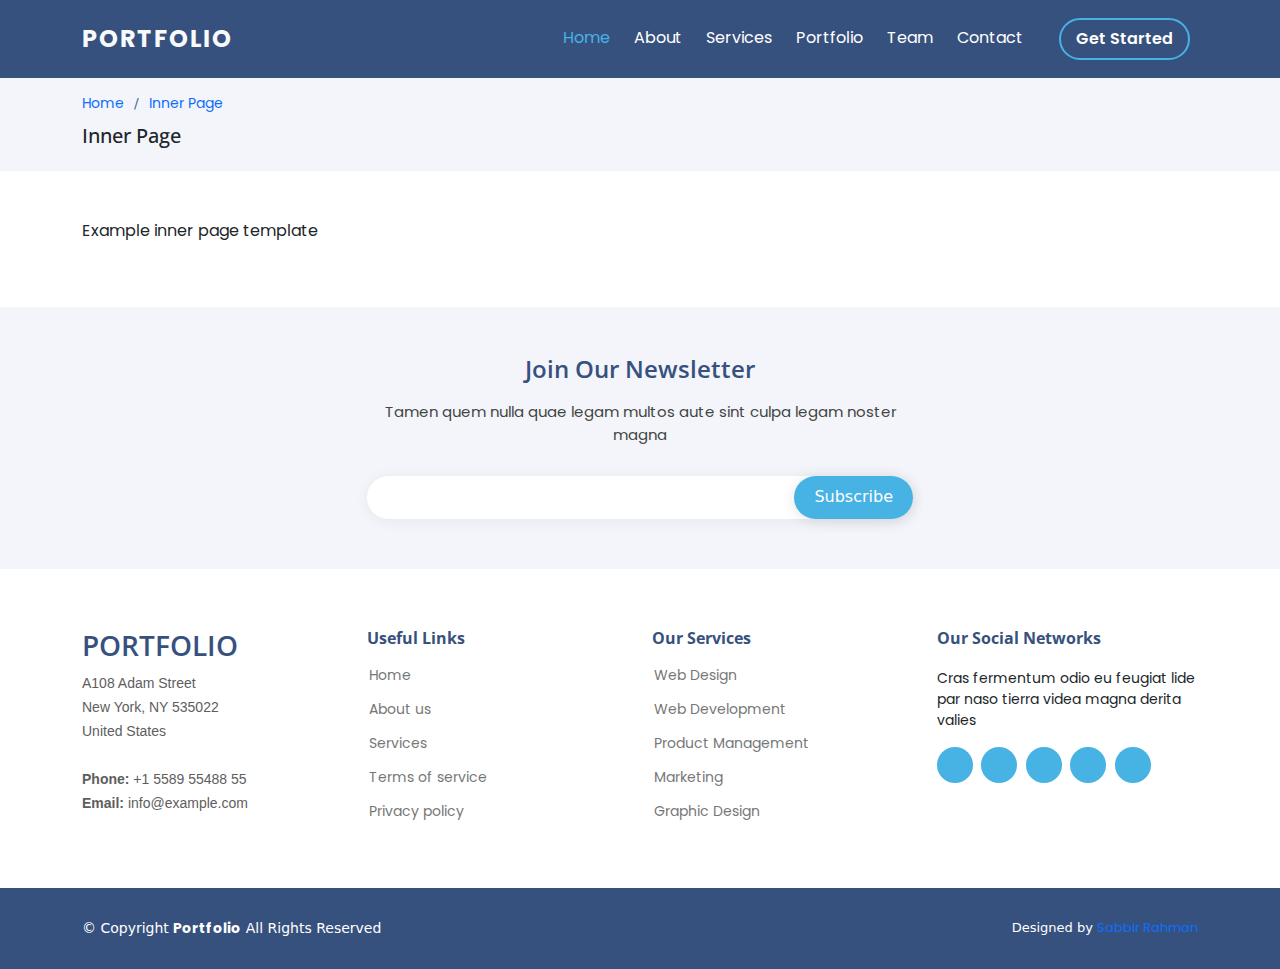
<file: inner-page.html>
<!DOCTYPE html>
<html lang="en">

<head>
  <meta charset="UTF-8">
  <meta name="viewport" content="width=device-width, initial-scale=1.0">
  <title>Assignment-2</title>
  <!-- Font-awesone -->
  <link rel="stylesheet" href="https://cdnjs.cloudflare.com/ajax/libs/font-awesome/6.4.0/css/all.min.css">
  <!-- Google Fonts -->
  <link
    href="https://fonts.googleapis.com/css2?family=Open+Sans:ital,wght@0,300;0,400;0,500;0,600;0,700;0,800;1,300;1,400;1,500;1,600;1,700;1,800&family=Poppins:ital,wght@0,100;0,200;0,300;0,400;0,500;0,600;0,700;0,800;0,900;1,100;1,200;1,300;1,400;1,500;1,600;1,700;1,800;1,900&display=swap"
    rel="stylesheet">
  <link rel="stylesheet" href="assist/vendor/bootstrap/css/bootstrap.min.css">
  <link rel="stylesheet" href="assist/css/style.css">
  <link rel="stylesheet" href="assist/css/responsive.css">
</head>

<body>
    <!-- This is Header Section -->
    <header class="header">
      <nav class="navbar navbar-expand-lg py-3 container-fluid">
        <div class="container">
          <a class="navbar-brand text-light fs-4 fw-bold -> logo" href="index.html">PORTFOLIO</a>
          <button class="navbar-toggler" type="button" data-bs-toggle="collapse" data-bs-target="#navbarNav"
            aria-controls="navbarNav" aria-expanded="false" aria-label="Toggle navigation">
            <span class="navbar-toggler-icon"></span>
          </button>
          <div class="collapse navbar-collapse" id="navbarNav">
            <ul class="navbar-nav -> ms-auto">
              <li class="nav-item me-2">
                <a class="nav-link active" aria-current="page" href="#hero">Home</a>
              </li>
              <li class="nav-item me-2">
                <a class="nav-link" href="#about">About</a>
              </li>
              <li class="nav-item me-2">
                <a class="nav-link" href="#services">Services</a>
              </li>
              <li class="nav-item me-2">
                <a class="nav-link" href="#portfolio">Portfolio</a>
              </li>
              <li class="nav-item me-2">
                <a class="nav-link" href="#team">Team</a>
              </li>
              <li class="nav-item me-2">
                <a class="nav-link" href="#contact">Contact</a>
              </li>
              <li class="nav-item me-2">
                <a class="nav-link -> get-started" href="#about">Get Started</a>
              </li>
            </ul>
          </div>
        </div>
      </nav>
    </header>
    <!-- ======= Breadcrumbs ======= -->
    <section id="breadcrumbs" class="breadcrumbs container-fluid">
      <div class="container">
        <ol>
          <li><a href="index.html">Home</a></li>
          <li><a href="#">Inner Page</a></li>
        </ol>
        <h5>Inner Page</h5>

      </div>
    </section><!-- End Breadcrumbs -->

    <section class="inner-page py-5">
      <div class="container">
        <p>
          Example inner page template
        </p>
      </div>
    </section>

  <!-- ======= Footer ======= -->
  <footer id="footer">
    <div class="footer-newsletter">
      <div class="container">
        <div class="row justify-content-center">
          <div class="col-lg-6">
            <h4>Join Our Newsletter</h4>
            <p>Tamen quem nulla quae legam multos aute sint culpa legam noster magna</p>
            <form action="" method="post">
              <input type="email" name="email"><input type="submit" value="Subscribe">
            </form>
          </div>
        </div>
      </div>
    </div>

    <div class="footer-top">
      <div class="container">
        <div class="row">

          <div class="col-lg-3 col-md-6 footer-contact">
            <h3>Portfolio</h3>
            <p>
              A108 Adam Street <br>
              New York, NY 535022<br>
              United States <br><br>
              <strong>Phone:</strong> +1 5589 55488 55<br>
              <strong>Email:</strong> info@example.com<br>
            </p>
          </div>

          <div class="col-lg-3 col-md-6 footer-links">
            <h4>Useful Links</h4>
            <ul>
              <li><i class="bx bx-chevron-right"></i> <a href="#">Home</a></li>
              <li><i class="bx bx-chevron-right"></i> <a href="#">About us</a></li>
              <li><i class="bx bx-chevron-right"></i> <a href="#">Services</a></li>
              <li><i class="bx bx-chevron-right"></i> <a href="#">Terms of service</a></li>
              <li><i class="bx bx-chevron-right"></i> <a href="#">Privacy policy</a></li>
            </ul>
          </div>

          <div class="col-lg-3 col-md-6 footer-links">
            <h4>Our Services</h4>
            <ul>
              <li><i class="bx bx-chevron-right"></i> <a href="#">Web Design</a></li>
              <li><i class="bx bx-chevron-right"></i> <a href="#">Web Development</a></li>
              <li><i class="bx bx-chevron-right"></i> <a href="#">Product Management</a></li>
              <li><i class="bx bx-chevron-right"></i> <a href="#">Marketing</a></li>
              <li><i class="bx bx-chevron-right"></i> <a href="#">Graphic Design</a></li>
            </ul>
          </div>

          <div class="col-lg-3 col-md-6 footer-links">
            <h4>Our Social Networks</h4>
            <p>Cras fermentum odio eu feugiat lide par naso tierra videa magna derita valies</p>
            <div class="social-links mt-3">
              <a href="#" class="twitter"><i class="bx bxl-twitter"></i></a>
              <a href="#" class="facebook"><i class="bx bxl-facebook"></i></a>
              <a href="#" class="instagram"><i class="bx bxl-instagram"></i></a>
              <a href="#" class="google-plus"><i class="bx bxl-skype"></i></a>
              <a href="#" class="linkedin"><i class="bx bxl-linkedin"></i></a>
            </div>
          </div>
        </div>
      </div>
    </div>

    <div class="container footer-bottom clearfix">
      <div class="copyright">
        &copy; Copyright <strong><span>Portfolio</span></strong> All Rights Reserved
      </div>
      <div class="credits">
        Designed by <a href="index.html">Sabbir Rahman</a>
      </div>
    </div>
  </footer>

  <button onclick="topFunction()" id="myBtn" title="Go to top"><i class="fa-solid fa-arrow-up"></i></button>

  <script src="assist/vendor/bootstrap/js/bootstrap.bundle.min.js"></script>
  <script src="assist/js/app.js"></script>

</body>

</html>
</file>
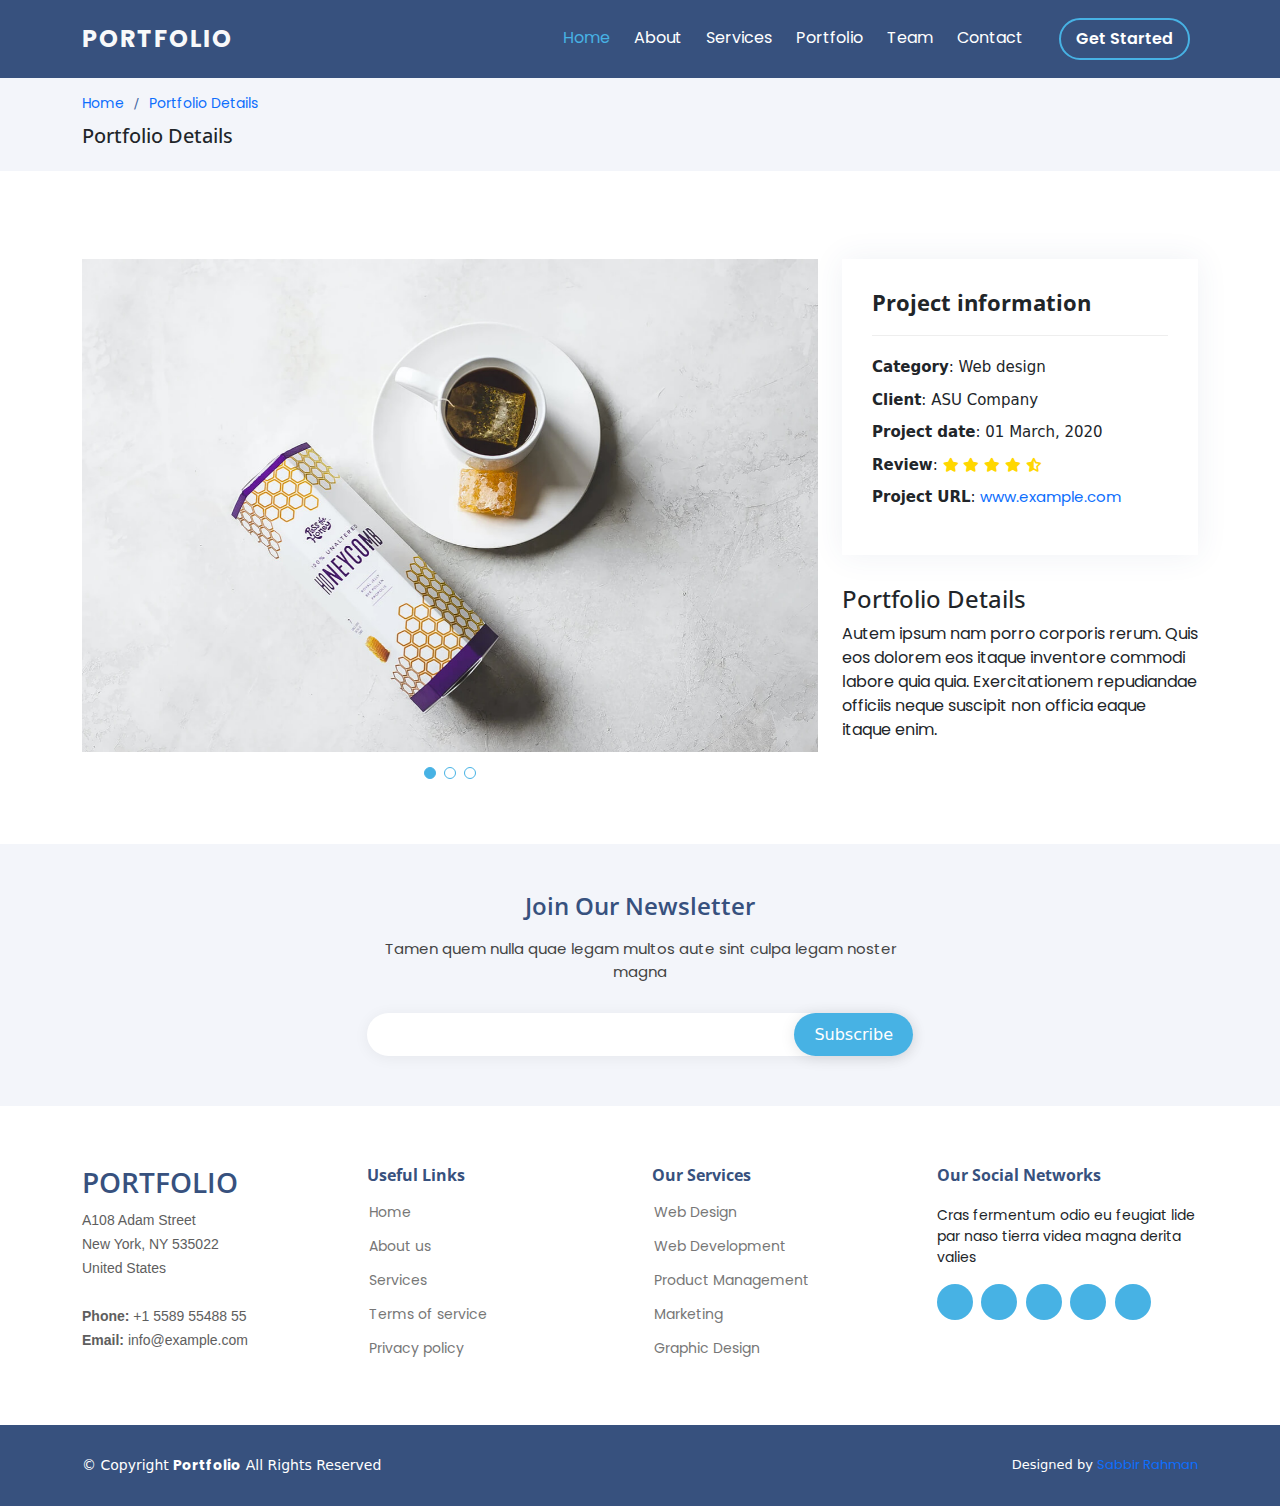
<file: portfolio-details.html>
<!DOCTYPE html>
<html lang="en">

<head>
  <meta charset="UTF-8">
  <meta name="viewport" content="width=device-width, initial-scale=1.0">
  <title>Portfolio Details</title>
  <!-- Font-awesone -->
  <link rel="stylesheet" href="https://cdnjs.cloudflare.com/ajax/libs/font-awesome/6.4.0/css/all.min.css">
  <!-- Google Fonts -->
  <link
    href="https://fonts.googleapis.com/css2?family=Open+Sans:ital,wght@0,300;0,400;0,500;0,600;0,700;0,800;1,300;1,400;1,500;1,600;1,700;1,800&family=Poppins:ital,wght@0,100;0,200;0,300;0,400;0,500;0,600;0,700;0,800;0,900;1,100;1,200;1,300;1,400;1,500;1,600;1,700;1,800;1,900&display=swap"
    rel="stylesheet">
  <link rel="stylesheet" href="assist/vendor/bootstrap/css/bootstrap.min.css">
  <link href="assist/vendor/swiper/swiper-bundle.min.css" rel="stylesheet">

  <!-- coustom css -->
  <link rel="stylesheet" href="assist/css/style.css">
  <link rel="stylesheet" href="assist/css/responsive.css">
</head>

<body>
  <!-- This is Header Section -->
  <header class="header">
    <nav class="navbar navbar-expand-lg py-3 container-fluid">
      <div class="container">
        <a class="navbar-brand text-light fs-4 fw-bold -> logo" href="index.html">PORTFOLIO</a>
        <button class="navbar-toggler" type="button" data-bs-toggle="collapse" data-bs-target="#navbarNav"
          aria-controls="navbarNav" aria-expanded="false" aria-label="Toggle navigation">
          <span class="navbar-toggler-icon"></span>
        </button>
        <div class="collapse navbar-collapse" id="navbarNav">
          <ul class="navbar-nav -> ms-auto">
            <li class="nav-item me-2">
              <a class="nav-link active" aria-current="page" href="index.html">Home</a>
            </li>
            <li class="nav-item me-2">
              <a class="nav-link" href="index.html">About</a>
            </li>
            <li class="nav-item me-2">
              <a class="nav-link" href="index.html">Services</a>
            </li>
            <li class="nav-item me-2">
              <a class="nav-link" href="index.html">Portfolio</a>
            </li>
            <li class="nav-item me-2">
              <a class="nav-link" href="index.html">Team</a>
            </li>
            <li class="nav-item me-2">
              <a class="nav-link" href="index.html">Contact</a>
            </li>
            <li class="nav-item me-2">
              <a class="nav-link -> get-started" href="index.html">Get Started</a>
            </li>
          </ul>
        </div>
      </div>
    </nav>
  </header>

  <!-- This is Breadcrumbs Section -->
  <section id="breadcrumbs" class="breadcrumbs">
    <div class="container">

      <ol>
        <li><a href="index.html">Home</a></li>
        <li><a href="#">Portfolio Details</a></li>
      </ol>
      <h5>Portfolio Details</h5>

    </div>
  </section>

  <!-- This is Portfolio Details Section  -->
  <section id="portfolio-details" class="portfolio-details my-sm-5">
    <div class="container">
      <div class="row gy-4">
        <div class="col-lg-8">
          <div class="portfolio-details-slider swiper">
            <div class="swiper-wrapper align-items-center">

              <div class="swiper-slide">
                <img src="assist/images/portfolio/portfolio-1.jpg" class="img-fluid" alt="">
              </div>

              <div class="swiper-slide">
                <img src="assist/images/portfolio/portfolio-2.jpg" class="img-fluid" alt="">
              </div>

              <div class="swiper-slide">
                <img src="assist/images/portfolio/portfolio-3.jpg" class="img-fluid" alt="">
              </div>

            </div>
            <div class="swiper-pagination"></div>
          </div>
        </div>

        <div class="col-lg-4">
          <div class="portfolio-info">
            <h3>Project information</h3>
            <ul>
              <li><strong>Category</strong>: Web design</li>
              <li><strong>Client</strong>: ASU Company</li>
              <li><strong>Project date</strong>: 01 March, 2020</li>
              <li><strong>Review</strong>:
                <i class="fa-solid fa-star portfolio-rating"></i>
                <i class="fa-solid fa-star portfolio-rating"></i>
                <i class="fa-solid fa-star portfolio-rating"></i>
                <i class="fa-solid fa-star portfolio-rating"></i>
                <i class="fa-solid fa-star-half-stroke portfolio-rating"></i>
              </li>
              <li><strong>Project URL</strong>: <a href="#">www.example.com</a></li>
            </ul>
          </div>
          <div class="portfolio-description">
            <h4>Portfolio Details</h4>
            <p>
              Autem ipsum nam porro corporis rerum. Quis eos dolorem eos itaque inventore commodi labore quia quia.
              Exercitationem repudiandae officiis neque suscipit non officia eaque itaque enim.
            </p>
          </div>
        </div>

      </div>

    </div>
  </section>

  <!-- This is Footer Section -->
  <footer id="footer">
    <div class="footer-newsletter">
      <div class="container">
        <div class="row justify-content-center">
          <div class="col-lg-6">
            <h4>Join Our Newsletter</h4>
            <p>Tamen quem nulla quae legam multos aute sint culpa legam noster magna</p>
            <form action="" method="post">
              <input type="email" name="email"><input type="submit" value="Subscribe">
            </form>
          </div>
        </div>
      </div>
    </div>

    <div class="footer-top">
      <div class="container">
        <div class="row">

          <div class="col-lg-3 col-md-6 footer-contact">
            <h3>Portfolio</h3>
            <p>
              A108 Adam Street <br>
              New York, NY 535022<br>
              United States <br><br>
              <strong>Phone:</strong> +1 5589 55488 55<br>
              <strong>Email:</strong> info@example.com<br>
            </p>
          </div>

          <div class="col-lg-3 col-md-6 footer-links">
            <h4>Useful Links</h4>
            <ul>
              <li><i class="bx bx-chevron-right"></i> <a href="#">Home</a></li>
              <li><i class="bx bx-chevron-right"></i> <a href="#">About us</a></li>
              <li><i class="bx bx-chevron-right"></i> <a href="#">Services</a></li>
              <li><i class="bx bx-chevron-right"></i> <a href="#">Terms of service</a></li>
              <li><i class="bx bx-chevron-right"></i> <a href="#">Privacy policy</a></li>
            </ul>
          </div>

          <div class="col-lg-3 col-md-6 footer-links">
            <h4>Our Services</h4>
            <ul>
              <li><i class="bx bx-chevron-right"></i> <a href="#">Web Design</a></li>
              <li><i class="bx bx-chevron-right"></i> <a href="#">Web Development</a></li>
              <li><i class="bx bx-chevron-right"></i> <a href="#">Product Management</a></li>
              <li><i class="bx bx-chevron-right"></i> <a href="#">Marketing</a></li>
              <li><i class="bx bx-chevron-right"></i> <a href="#">Graphic Design</a></li>
            </ul>
          </div>

          <div class="col-lg-3 col-md-6 footer-links">
            <h4>Our Social Networks</h4>
            <p>Cras fermentum odio eu feugiat lide par naso tierra videa magna derita valies</p>
            <div class="social-links mt-3">
              <a href="#" class="twitter"><i class="bx bxl-twitter"></i></a>
              <a href="#" class="facebook"><i class="bx bxl-facebook"></i></a>
              <a href="#" class="instagram"><i class="bx bxl-instagram"></i></a>
              <a href="#" class="google-plus"><i class="bx bxl-skype"></i></a>
              <a href="#" class="linkedin"><i class="bx bxl-linkedin"></i></a>
            </div>
          </div>
        </div>
      </div>
    </div>

    <div class="container footer-bottom clearfix">
      <div class="copyright">
        &copy; Copyright <strong><span>Portfolio</span></strong> All Rights Reserved
      </div>
      <div class="credits">
        Designed by <a href="index.html">Sabbir Rahman</a>
      </div>
    </div>
  </footer>

  <script src="assist/vendor/bootstrap/js/bootstrap.bundle.min.js"></script>
  <script src="assist/vendor/glightbox/js/glightbox.min.js"></script>
  <script src="assist/vendor/swiper/swiper-bundle.min.js"></script>
  <!-- coustom js -->
  <script src="assist/js/app.js"></script>
</body>

</html>
</file>
<file: assist/css/style.css>
@import url('https://fonts.googleapis.com/css2?family=Open+Sans:ital,wght@0,300;0,400;0,500;0,600;0,700;0,800;1,300;1,400;1,500;1,600;1,700;1,800&family=Poppins:ital,wght@0,100;0,200;0,300;0,400;0,500;0,600;0,700;0,800;0,900;1,100;1,200;1,300;1,400;1,500;1,600;1,700;1,800;1,900&display=swap');

*,
::before,
::after {
  margin: 0;
  padding: 0;
  box-sizing: border-box;
}

html {
  scroll-behavior: smooth;
}

h1,
h2,
h3,
h4,
h5,
h6 {
  font-family: 'Open Sans', sans-serif;
}

p,
span,
a {
  font-family: 'Poppins', sans-serif;
}

ul {
  list-style-type: none;
}

a {
  text-decoration: none;
}

.sec-bg-color {
  background-color: #f3f5fa;
}

/* ===============================
      This is Header Section
================================ */

.header {
  background-color: #37517e;
}

.logo {
  letter-spacing: 2px;
}

.nav-link {
  color: white;

  &:hover {
    color: #3a9fce;
  }
}

.get-started {
  padding: 7px 15px !important;
  border-radius: 50px;
  border: 2px solid #47b2e4;
  font-weight: 600;
  text-align: center;
  transition: all 0.3s;
  margin-left: 20px;

  &:hover {
    color: white;
    border: 2px solid #3a9fce;
    background-color: #47b2e4;
  }
}

.navbar-toggler:focus {
  box-shadow: none;
}

.active {
  color: #47b2e4 !important;
}

/* -----Nav Sticky Start----- */
.nav-sticky {
  position: fixed;
  width: 100%;
  z-index: 1000;
  background-color: #333;
  top: 0px;
  transition: all 1s;
}

/* ===============================
      This is Hero Section
================================ */
#hero {
  width: 100%;
  height: 70vh;
  background: #37517e;
}

.hero-text>h1 {
  font-size: 48px;
  font-weight: 700;
  line-height: 56px;
  color: #fff;
  margin-bottom: 20px;
}

.hero-text>p {
  color: rgba(255, 255, 255, 0.6);
  margin-bottom: 40px;
  font-size: 20px;
}

.hero-image>.img-animation {
  animation: animation 2s ease-in-out infinite alternate-reverse both;
}

@keyframes animation {
  0% {
    transform: translateY(10px);
  }

  100% {
    transform: translateY(-10px);
  }
}

.btn-row {
  display: flex;
  align-items: center;
  flex-wrap: wrap;
}

.btn-left>a {
  color: white;
  text-decoration: none;
  margin-right: 20px;
  font-weight: 500;
  font-size: 16px;
  letter-spacing: 1px;
  display: inline-block;
  padding: 10px 28px 11px 28px;
  border-radius: 50px;
  transition: 0.5s;
  background: #47b2e4;

  &:hover {
    background-color: #2995c7;
  }
}

.btn-right>a {
  color: white;
  display: flex;
  align-items: center;
  text-decoration: none;
}

.btn-right>a>i {
  color: #fff;
  font-size: 32px;
  margin-right: 10px;
  transition: 0.3s;

  &:hover {
    color: #47b2e4;
  }
}



/* ===============================
      This is Clients Section
================================ */
.clients {
  background-color: #f3f5fa;
}

.client-images>img {
  width: 45%;
  transition: all 0.4s ease-in-out;
  display: inline-block;
  filter: grayscale(100);
}

.client-images>img:hover {
  filter: grayscale(0);
  cursor: pointer;
  transform: scale(1.1);
}

/* ===============================
      This is About Section
================================ */

.section-title {
  font-size: 32px;
  font-weight: bold;
  text-transform: uppercase;
  margin-bottom: 50px;
  padding-bottom: 15px;
  position: relative;
  color: #37517e;
  text-align: center;
}

.section-title::before {
  content: "";
  position: absolute;
  display: block;
  width: 120px;
  height: 1px;
  background: #ddd;
  bottom: 1px;
  left: calc(50% - 60px);
}

.section-title::after {
  content: "";
  position: absolute;
  display: block;
  width: 40px;
  height: 3px;
  background: #47b2e4;
  bottom: 0;
  left: calc(50% - 20px);
}

.about-list>li>i {
  color: #2995c7;
  margin-right: 10px;
}

.learn-more {
  font-weight: 500;
  font-size: 14px;
  letter-spacing: 1px;
  display: inline-block;
  padding: 12px 32px;
  border-radius: 4px;
  transition: 0.3s;
  line-height: 1;
  color: #47b2e4;
  margin-top: 6px;
  border: 2px solid #47b2e4;
}

.learn-more:hover {
  color: white;
  background-color: #47b2e4;
}

/* ===============================
      This is Why us Section
================================ */

.why-us-heading {
  font-weight: 800;
  font-size: 30px;
  color: #37517e;
}

.why-us-heading>span {
  font-weight: 400;
}

.why-up-paragraph {
  color: #848484;
  font-size: 14px;
  margin: 15px 0px;
}

.accordion-button:focus {
  box-shadow: none !important;
}

/* ===============================
      This is Skill Section
================================ */
.progress-heading {
  font-weight: 700;
  font-size: 32px;
  color: #37517e;
}

.progress-paragraph {
  font-style: italic;
}


/* ===============================
      This is Services Section
================================ */
.card {
  padding: 35px 20px;
  box-shadow: rgba(0, 0, 0, 0.1) 0px 4px 12px;
  border-radius: 0px;
  border: none;
  text-align: center;
  margin-bottom: 20px;
  transition: 0.4s;
}

.card:hover {
  transform: translateY(-10px);
  cursor: pointer;
}

.card>i {
  color: #47b2e4;
  font-size: 30px;
}

.card-body h5 {
  color: #47b2e4;
  padding: 10px 0px;
}

.accordion-button::after {
  background-size: 15px;
}

/* =================================
      This is Call to Action Section
=================================== */
#call-to-action {
  height: 50vh;
  background-image: linear-gradient(rgba(0, 0, 0, 0.5), rgba(0, 0, 0, 0.5)), url(../images/cta-bg.jpg);
  background-position: center;
  background-repeat: no-repeat;
  background-size: cover;
  background-attachment: fixed;
}

.action-row {
  height: 50vh;
  display: flex;
  align-items: center;
  justify-content: space-between;
}

.action-row h3 {
  color: white;
  font-weight: 900;
}

.action-row p {
  color: white;
}

.action-btn {
  color: white;
  padding: 10px 30px !important;
  border-radius: 50px;
  border: 2px solid white;
  font-weight: 600;
  text-align: center;
  transition: all 0.3s;
  margin-left: 20px;

  &:hover {
    color: white;
    border: 2px solid #2995c7;
    background-color: #2995c7;
  }
}

/* ===============================
      This is Portfolio Section
================================ */
.portfolio-filter {
  position: relative !important;
}

.img-hover {
  opacity: 0;
  position: absolute;
  left: 0;
  bottom: 0;
  width: 100%;
  z-index: 999;
  transition: all 0.3s;
  background: rgba(255, 255, 255, 0.8);
  padding: 10px 15px;

  &:hover {
    opacity: 1;
  }
}

.img-hover>.hover-text-1>h5 {
  margin: 0px !important;
}

.portfolio-rating {
  color: gold !important;
  font-size: 14px !important;
}

.nav-pills .nav-link.active {
  background-color: transparent !important;
}

/* ====================================
      This is Portfolio Details Section
======================================= */

.portfolio-details {
  padding-top: 40px;
}

.portfolio-details .portfolio-details-slider img {
  width: 100%;
}

.portfolio-details .portfolio-details-slider .swiper-pagination {
  margin-top: 20px;
  position: relative;
}

.portfolio-details .portfolio-details-slider .swiper-pagination .swiper-pagination-bullet {
  width: 12px;
  height: 12px;
  background-color: #fff;
  opacity: 1;
  border: 1px solid #47b2e4;
}

.portfolio-details .portfolio-details-slider .swiper-pagination .swiper-pagination-bullet-active {
  background-color: #47b2e4;
}

.portfolio-details .portfolio-info {
  padding: 30px;
  box-shadow: 0px 0 30px rgba(55, 81, 126, 0.08);
}

.portfolio-details .portfolio-info h3 {
  font-size: 22px;
  font-weight: 700;
  margin-bottom: 20px;
  padding-bottom: 20px;
  border-bottom: 1px solid #eee;
}

.portfolio-details .portfolio-info ul {
  list-style: none;
  padding: 0;
  font-size: 15px;
}

.portfolio-details .portfolio-info ul li+li {
  margin-top: 10px;
}

.portfolio-details .portfolio-description {
  padding-top: 30px;
}

.portfolio-details .portfolio-description h2 {
  font-size: 26px;
  font-weight: 700;
  margin-bottom: 20px;
}

.portfolio-details .portfolio-description p {
  padding: 0;
}

/* ===============================
      This is Team Section
================================ */
.team-title {
  font-weight: 700;
  margin-bottom: 5px;
  font-size: 20px;
  color: #37517e !important;
}

.team-position {
  display: block;
  font-size: 15px;
  padding-bottom: 5px;
  position: relative;
  font-weight: 500;
}

.team-position::after {
  content: "";
  position: absolute;
  display: block;
  width: 50px;
  height: 1px;
  background: #cbd6e9;
  bottom: 0;
  left: 0;
}

.card-description {
  margin: 10px 0;
  font-size: 14px;
}

.socail-media>.socail-list {
  padding: 0px;
}

.socail-media>.socail-list>li {
  transition: ease-in-out 0.3s;
  display: inline-flex;
  align-items: center;
  justify-content: center;
  border-radius: 50px;
  width: 32px;
  height: 32px;
  background: rgb(219, 219, 247);
  margin: 0px 3px;
}

.socail-media>.socail-list>li:hover {
  background-color: #2995c7;
}

.socail-media>.socail-list>li:hover i {
  color: white;
}

/* ===============================
      This is Price Section
================================ */
.price-card {
  border-radius: 5px;
  transition: all 0.3s;

  &:hover {
    border-top: 5px solid #209dd8;
  }
}

.price-card-active {
  border-radius: 5px;
  border-top: 5px solid #209dd8;
}


.price-chack {
  color: green !important;
}

.price-btn {
  color: #2995c7;
  text-decoration: none;
  margin-right: 20px;
  font-weight: 500;
  font-size: 16px;
  letter-spacing: 1px;
  display: inline-block;
  padding: 9px 28px 9px 28px;
  border-radius: 50px;
  transition: 0.5s;
  border: 2px solid #209dd8;

  &:hover {
    color: white;
    background-color: #47b2e4;
  }
}

.price-btn-active {
  color: white !important;
  text-decoration: none;
  margin-right: 20px;
  font-weight: 500;
  font-size: 16px;
  letter-spacing: 1px;
  display: inline-block;
  padding: 9px 28px 9px 28px;
  border-radius: 50px;
  transition: 0.5s;
  background-color: #47b2e4;
}

/*===========================
This is Contact Section
=============================*/
#contact .info {
  border-top: 3px solid #47b2e4;
  border-bottom: 3px solid #47b2e4;
  padding: 30px;
  background: #fff;
  width: 100%;
  box-shadow: 0 0 24px 0 rgba(0, 0, 0, 0.1);
}

#contact .info i {
  font-size: 20px;
  color: #47b2e4;
  float: left;
  width: 44px;
  height: 44px;
  background: #e7f5fb;
  display: flex;
  justify-content: center;
  align-items: center;
  border-radius: 50px;
  transition: all 0.3s ease-in-out;
}

#contact .info h4 {
  padding: 0 0 0 60px;
  font-size: 22px;
  font-weight: 600;
  margin-bottom: 5px;
  color: #37517e;
}

#contact .info .address p,
#contact .info .email p,
#contact .info .phone p {
  padding-top: 5px;
  margin-left: 60px;
}

#contact .info .social-links {
  padding-left: 60px;
}

#contact .info .social-links a {
  font-size: 18px;
  display: inline-block;
  background: #333;
  color: #fff;
  line-height: 1;
  padding: 8px 0;
  border-radius: 50%;
  text-align: center;
  width: 36px;
  height: 36px;
  transition: 0.3s;
  margin-right: 10px;
}

#contact .info .social-links a:hover {
  background: #47b2e4;
  color: #fff;
}

#contact .info .address:hover i,
#contact .info .email:hover i,
#contact .info .phone:hover i {
  background: #47b2e4;
  color: #fff;
}

#contact .php-email-form {
  width: 100%;
  border-top: 3px solid #47b2e4;
  border-bottom: 3px solid #47b2e4;
  padding: 30px;
  background: #fff;
  box-shadow: 0 0 24px 0 rgba(0, 0, 0, 0.12);
}

#contact .php-email-form .form-group {
  padding-bottom: 8px;
}

#contact .php-email-form .validate {
  display: none;
  color: red;
  margin: 0 0 15px 0;
  font-weight: 400;
  font-size: 13px;
}

#contact .php-email-form .error-message {
  display: none;
  color: #fff;
  background: #ed3c0d;
  text-align: left;
  padding: 15px;
  font-weight: 600;
}

#contact .php-email-form .error-message br+br {
  margin-top: 25px;
}

#contact .php-email-form .sent-message {
  display: none;
  color: #fff;
  background: #18d26e;
  text-align: center;
  padding: 15px;
  font-weight: 600;
}

#contact .php-email-form .loading {
  display: none;
  background: #fff;
  text-align: center;
  padding: 15px;
}

#contact .php-email-form .loading:before {
  content: "";
  display: inline-block;
  border-radius: 50%;
  width: 24px;
  height: 24px;
  margin: 0 10px -6px 0;
  border: 3px solid #18d26e;
  border-top-color: #eee;
  animation: animate-loading 1s linear infinite;
}

#contact .php-email-form .form-group {
  margin-bottom: 20px;
}

#contact .php-email-form label {
  padding-bottom: 8px;
}

#contact .php-email-form input,
#contact .php-email-form textarea {
  border-radius: 0;
  box-shadow: none;
  font-size: 14px;
  border-radius: 4px;
}

#contact .php-email-form input:focus,
#contact .php-email-form textarea:focus {
  border-color: #47b2e4;
}

#contact .php-email-form input {
  height: 44px;
}

#contact .php-email-form textarea {
  padding: 10px 12px;
}

#contact .php-email-form button[type=submit] {
  background: #47b2e4;
  border: 0;
  padding: 12px 34px;
  color: #fff;
  transition: 0.4s;
  border-radius: 50px;
}

#contact .php-email-form button[type=submit]:hover {
  background: #209dd8;
}

@keyframes animate-loading {
  0% {
    transform: rotate(0deg);
  }

  100% {
    transform: rotate(360deg);
  }
}

/*===========================
This is Breadcrumbs Section
=============================*/
.breadcrumbs {
  padding: 15px 0;
  background: #f3f5fa;
  min-height: 40px;
  /* margin-top: 72px; */
}

.breadcrumbs h2 {
  font-size: 28px;
  font-weight: 600;
  color: #37517e;
}

.breadcrumbs ol {
  display: flex;
  flex-wrap: wrap;
  list-style: none;
  padding: 0 0 10px 0;
  margin: 0;
  font-size: 14px;
}

.breadcrumbs ol li+li {
  padding-left: 10px;
}

.breadcrumbs ol li+li::before {
  display: inline-block;
  padding-right: 10px;
  color: #4668a2;
  content: "/";
}


/*===========================
This is Footer Section
=============================*/
#footer {
  font-size: 14px;
  background: #37517e;
}

#footer .footer-newsletter {
  padding: 50px 0;
  background: #f3f5fa;
  text-align: center;
  font-size: 15px;
  color: #444444;
}

#footer .footer-newsletter h4 {
  font-size: 24px;
  margin: 0 0 20px 0;
  padding: 0;
  line-height: 1;
  font-weight: 600;
  color: #37517e;
}

#footer .footer-newsletter form {
  margin-top: 30px;
  background: #fff;
  padding: 6px 10px;
  position: relative;
  border-radius: 50px;
  box-shadow: 0px 2px 15px rgba(0, 0, 0, 0.06);
  text-align: left;
}

#footer .footer-newsletter form input[type=email] {
  border: 0;
  padding: 4px 8px;
  width: calc(100% - 100px);
}

#footer .footer-newsletter form input[type=submit] {
  position: absolute;
  top: 0;
  right: 0;
  bottom: 0;
  border: 0;
  background: none;
  font-size: 16px;
  padding: 0 20px;
  background: #47b2e4;
  color: #fff;
  transition: 0.3s;
  border-radius: 50px;
  box-shadow: 0px 2px 15px rgba(0, 0, 0, 0.1);
}

#footer .footer-newsletter form input[type=submit]:hover {
  background: #209dd8;
}

#footer .footer-top {
  padding: 60px 0 30px 0;
  background: #fff;
}

#footer .footer-top .footer-contact {
  margin-bottom: 30px;
}

#footer .footer-top .footer-contact h3 {
  font-size: 28px;
  margin: 0 0 10px 0;
  padding: 2px 0 2px 0;
  line-height: 1;
  text-transform: uppercase;
  font-weight: 600;
  color: #37517e;
}

#footer .footer-top .footer-contact p {
  font-size: 14px;
  line-height: 24px;
  margin-bottom: 0;
  font-family: "Jost", sans-serif;
  color: #5e5e5e;
}

#footer .footer-top h4 {
  font-size: 16px;
  font-weight: bold;
  color: #37517e;
  position: relative;
  padding-bottom: 12px;
}

#footer .footer-top .footer-links {
  margin-bottom: 30px;
}

#footer .footer-top .footer-links ul {
  list-style: none;
  padding: 0;
  margin: 0;
}

#footer .footer-top .footer-links ul i {
  padding-right: 2px;
  color: #47b2e4;
  font-size: 18px;
  line-height: 1;
}

#footer .footer-top .footer-links ul li {
  padding: 10px 0;
  display: flex;
  align-items: center;
}

#footer .footer-top .footer-links ul li:first-child {
  padding-top: 0;
}

#footer .footer-top .footer-links ul a {
  color: #777777;
  transition: 0.3s;
  display: inline-block;
  line-height: 1;
}

#footer .footer-top .footer-links ul a:hover {
  text-decoration: none;
  color: #47b2e4;
}

#footer .footer-top .social-links a {
  font-size: 18px;
  display: inline-block;
  background: #47b2e4;
  color: #fff;
  line-height: 1;
  padding: 8px 0;
  margin-right: 4px;
  border-radius: 50%;
  text-align: center;
  width: 36px;
  height: 36px;
  transition: 0.3s;
}

#footer .footer-top .social-links a:hover {
  background: #209dd8;
  color: #fff;
  text-decoration: none;
}

#footer .footer-bottom {
  padding-top: 30px;
  padding-bottom: 30px;
  color: #fff;
}

#footer .copyright {
  float: left;
}

#footer .credits {
  float: right;
  font-size: 13px;
}

#footer .credits a {
  transition: 0.3s;
}

@media (max-width: 768px) {
  #footer .footer-bottom {
    padding-top: 20px;
    padding-bottom: 20px;
  }

  #footer .copyright,
  #footer .credits {
    text-align: center;
    float: none;
  }

  #footer .credits {
    padding-top: 4px;
  }
}


/* ===============================
      This is Back to Top Button
================================ */
#myBtn {
  display: none;
  position: fixed;
  bottom: 20px;
  right: 30px;
  z-index: 999;
  font-size: 18px;
  border: none;
  outline: none;
  background-color: #2995c7;
  color: white;
  cursor: pointer;
  width: 40px;
  height: 40px;
  border-radius: 50%;
  transition: all 0.3s;
}

#myBtn:hover {
  background-color: #37517e;
}
</file>
<file: assist/css/responsive.css>
/* ==========================================
    This is Responsive (max-width: 576px)
============================================= */

@media only screen and (max-width: 576px) {

  /* ====================
      This is Hero Section
    =======================*/
  #hero {
    height: 110vh;
  }

  .hero-image {
    display: flex;
    align-items: center;
    justify-content: center;
  }

  .hero-image img {
    width: 90%;
  }

  .hero-text>h1 {
    font-size: 30px;
    font-weight: 700;
    line-height: 1.2;
    text-align: center;
  }

  .hero-text>p {
    margin-bottom: 30px;
    font-size: 18px;
    text-align: center;
  }

  .btn-row {
    display: flex;
    align-items: center;
    justify-content: center;
  }

  /* ===============================
      This is Clients Section
================================ */
  .clients {
    display: none;
  }
}



/* ========================================
    This is Responsive (max-width: 380px)
=========================================== */

@media only screen and (max-width: 380px) {

  /* ====================
    This is Hero Section
  =======================*/
  #hero {
    height: 85vh;
  }

  .hero-image {
    display: flex;
    align-items: center;
    justify-content: center;
  }

  .hero-image img {
    width: 95%;
  }

  .hero-text>h1 {
    font-size: 30px;
    font-weight: 700;
    line-height: 1.5;
    text-align: center;
    margin-top: 20px;
  }

  .hero-text>p {
    margin-bottom: 30px;
    font-size: 14px;
    text-align: center;
  }

  .btn-row {
    display: block;
  }

  .btn-left>a {
    display: block;
    text-align: center;
    margin: 0;
  }

  .btn-right>a {
    margin-top: 20px;
    justify-content: center;
  }

  /* ===============================
      This is Clients Section
================================ */
  .clients {
    display: none;
  }

  /* ====================
    This is About Section
  =======================*/

  .about-pragraph {
    font-size: 14px;
  }

  .about-list>ul>li,
  i {
    font-size: 14px !important;
  }

  /* =====================
    This is Why us Section
  ========================*/
  .why-us {
    margin-top: 20px;
  }

  .why-us>.why-us-heading {
    font-size: 22px;
  }

  .why-up-paragraph {
    margin-bottom: 20px;
  }

  .accordion-body>p {
    font-size: 14px;
  }

  .progress-heading {
    font-size: 22px;
  }

  .progress-paragraph {
    font-size: 14px;
    margin-bottom: 20px;
  }

  /* =====================
    This is Services Section
  ========================*/
  .card>.card-icon {
    font-size: 30px !important;
  }

  /* ===========================
    This is Call to Action Section
  ================================*/
  .call-action-text {
    margin-bottom: -130px;
  }

  /* ===========================
    This is Team Section
  ================================*/
  .card {
    padding-top: 30px !important;
  }

  .team-card-row {
    display: block !important;
  }

  .team-card-col-1 {
    display: block !important;
    width: 100%;
  }

  .team-card-col-1>img {
    width: 50% !important;
  }

  .team-card-col-2 {
    display: block !important;
    width: 100%;
    text-align: center !important;
  }

  .card-description {
    margin-top: 5px !important;
  }

  .team-position::after {
    width: 80px !important;
    left: 35% !important;
  }




}
</file>
